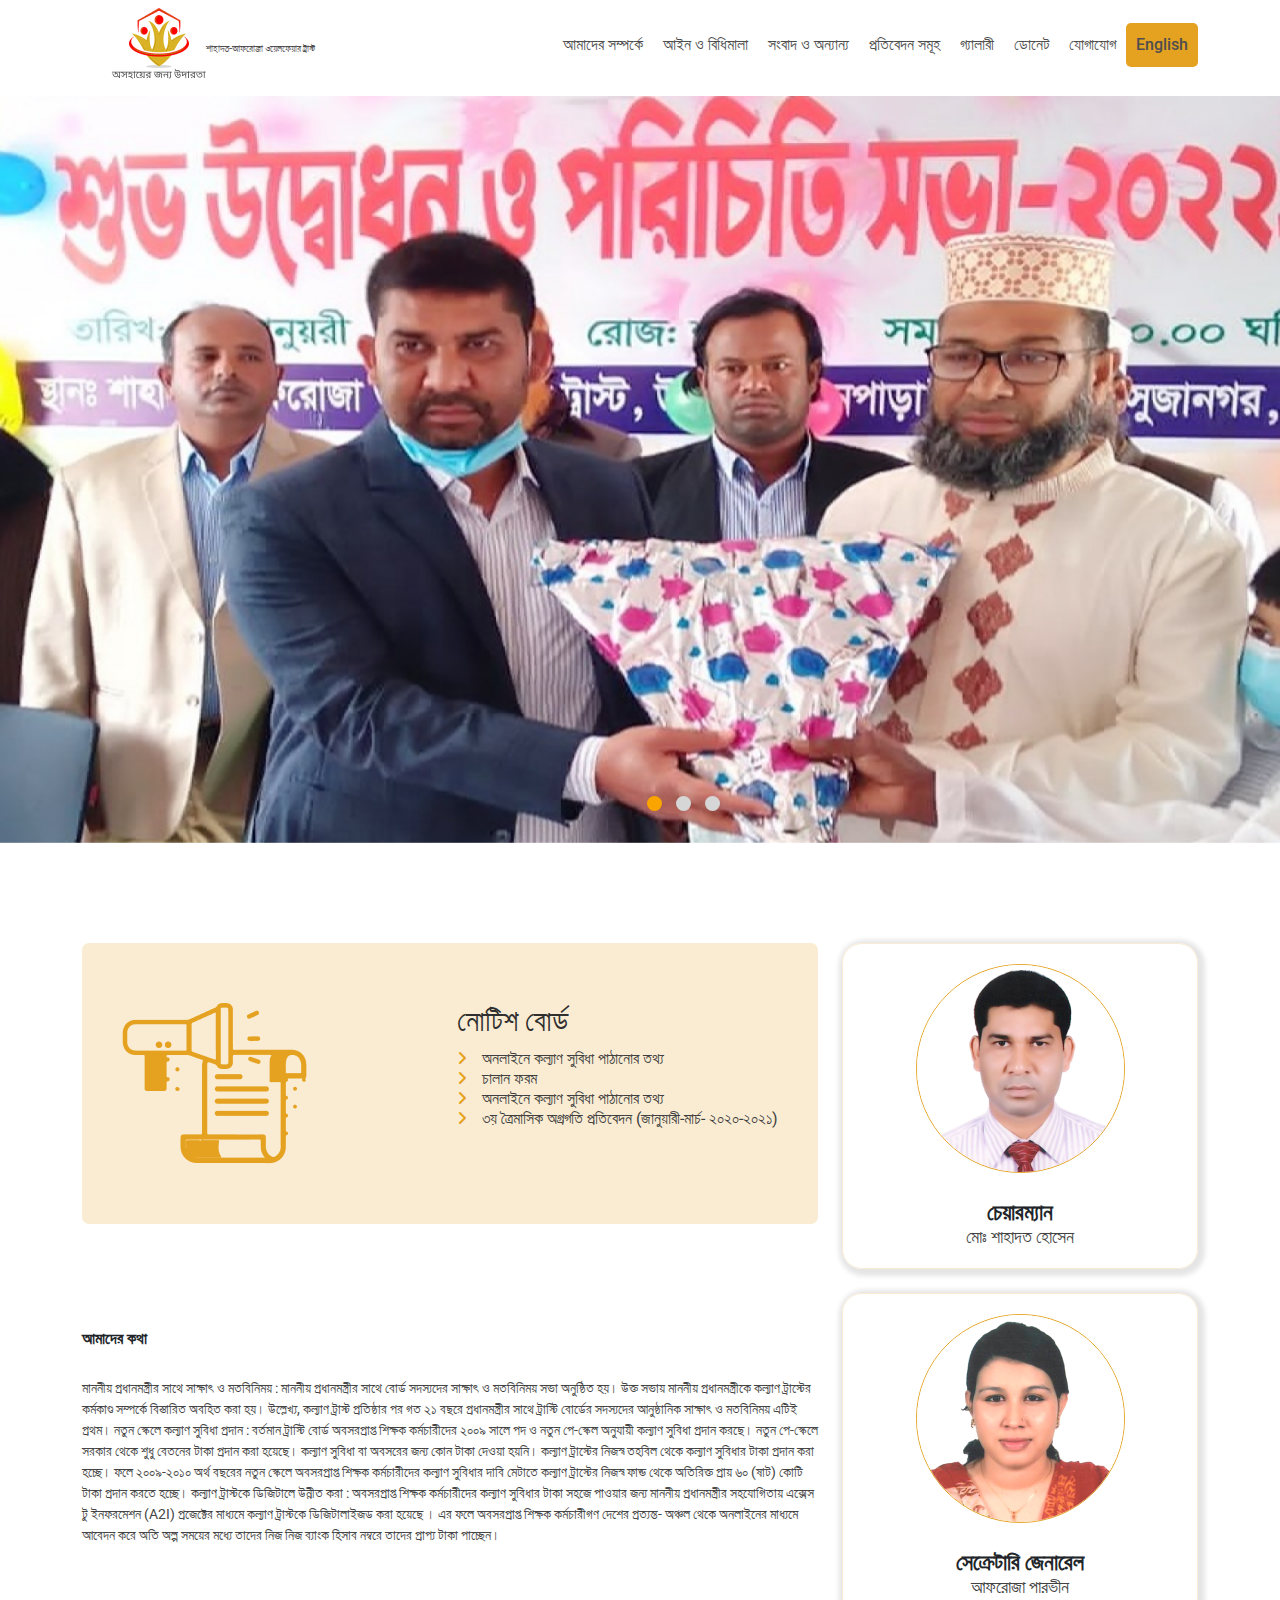
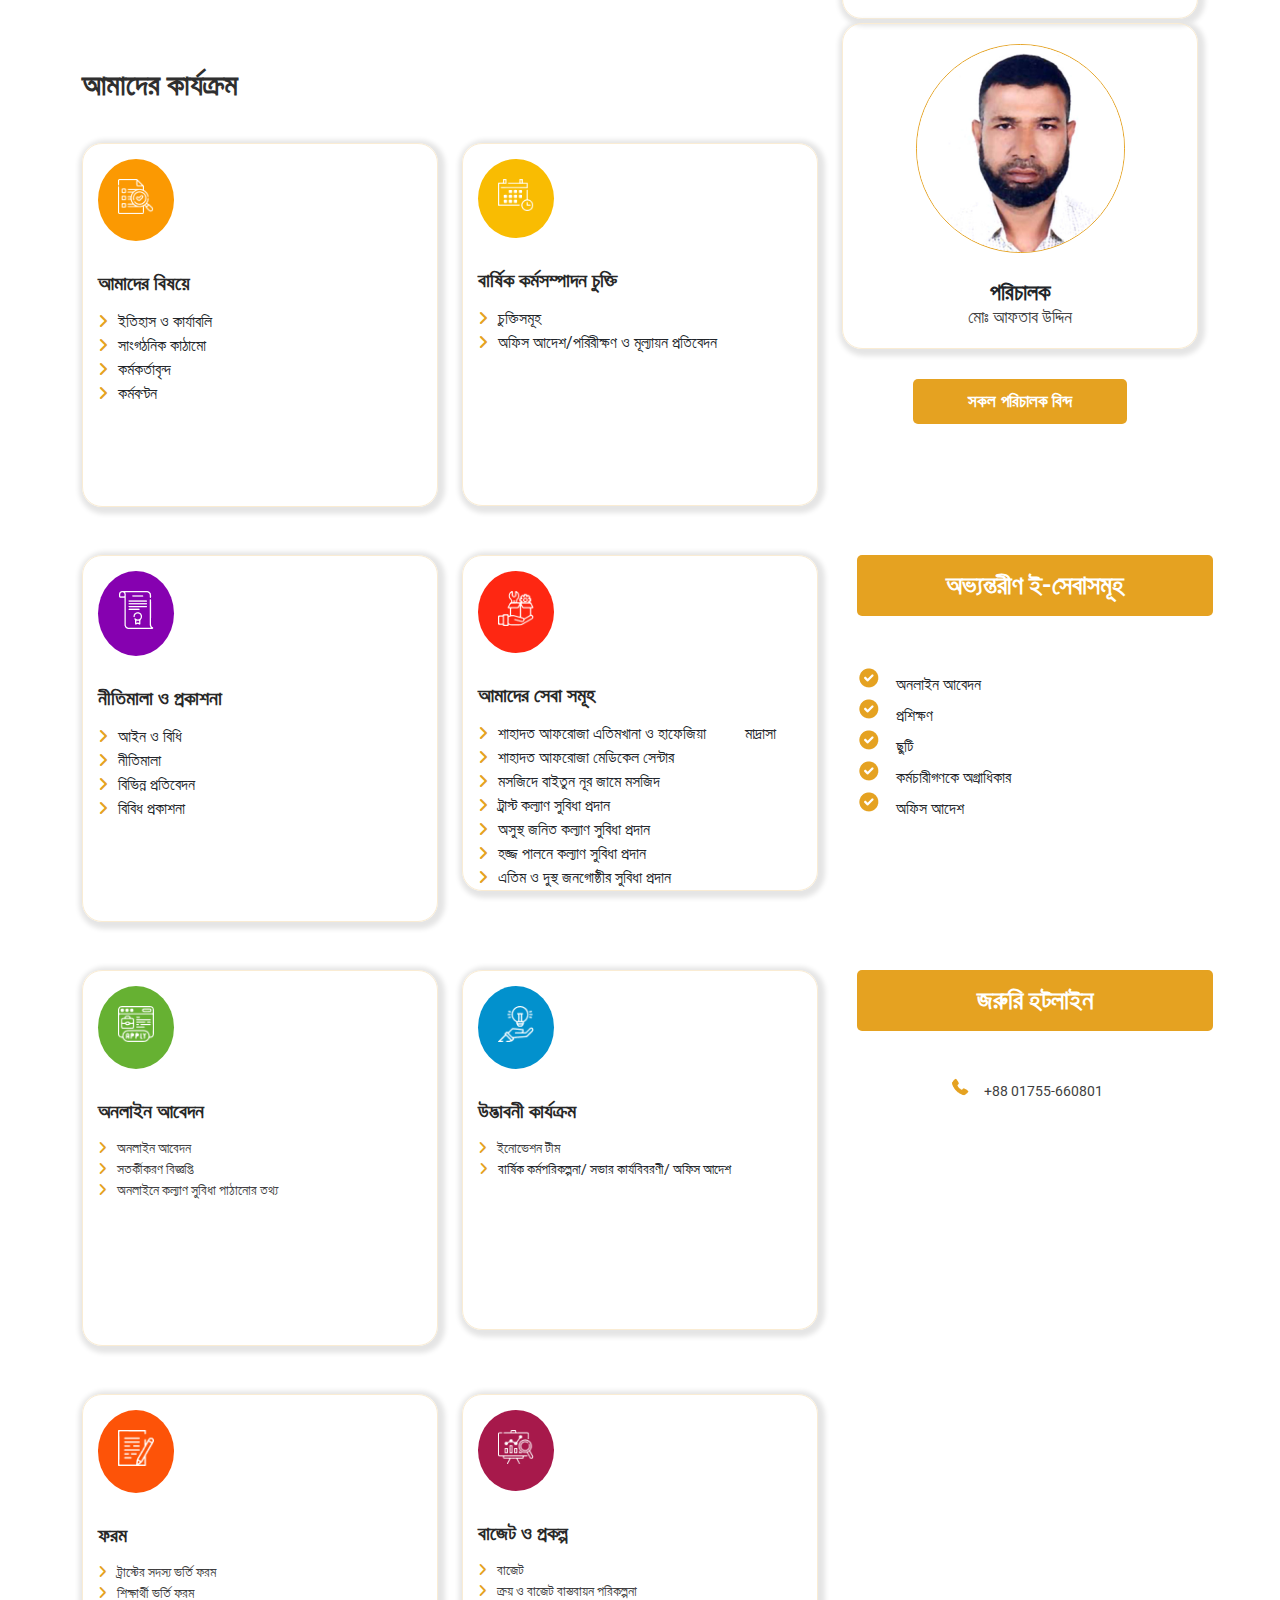
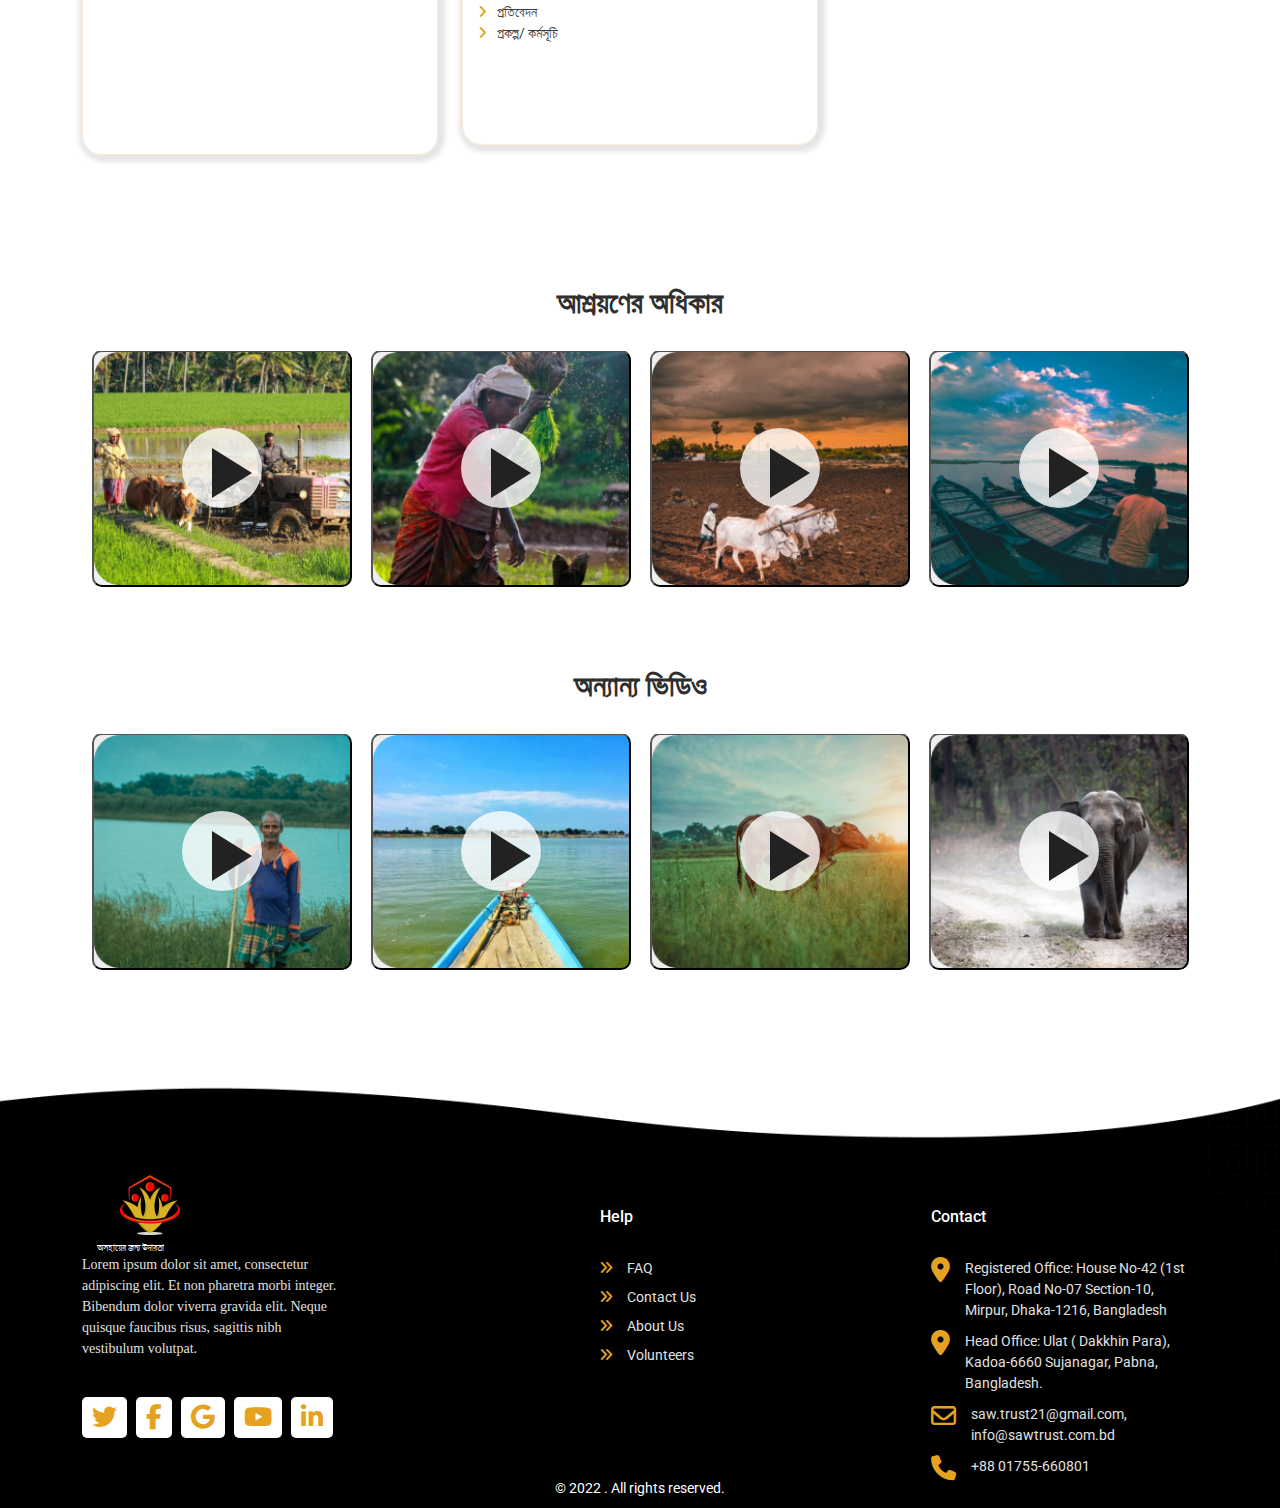
<file: index.html>
<!DOCTYPE html>
<html lang="en">
<head>
    <meta charset="UTF-8">
    <meta http-equiv="X-UA-Compatible" content="IE=edge">
    <meta name="viewport" content="width=device-width, initial-scale=1.0">
    <title>Welfare Trust</title>
    <link rel="icon" href="assets/images/icon/image 1.png">
    <link rel="apple-touch-icon" href="assets/images/icon/image 1.png">
    <!------font awesome icon ------>
    <link rel="stylesheet" href="https://cdnjs.cloudflare.com/ajax/libs/font-awesome/6.2.0/css/all.min.css" />
    <!----owl carousel css---->
    <link rel="stylesheet" href="assets/css/owl.carousel.min.css">
    <link rel="stylesheet" href="assets/css/owl.theme.default.min.css">
    <!-----bootstrap css------>
    <link rel="stylesheet" href="assets/css/bootstrap.min.css">
    <!--------style.css----------->
    <link rel="stylesheet" href="assets/css/style.css">
    <!-------responsive css--------->
    <link rel="stylesheet" href="assets/css/responsive.css">
</head>
<body>
    <!-----start header area------->
    <section class="header-area mt-2">
       <div class="container-xl">
          <div class="row menu-top">
              <div class="col-lg-3 col-md-6 col-sm-6 col-8">
                <!----logo------>
                 <div class="logo">
                    <a href="index.html">
                        <img src="assets/images/icon/image1.png" alt="logo">
                    </a>
                    <p>শাহাদত-আফরোজা ওয়েলফেয়ার ট্রাস্ট</p>
                 </div>
              </div>
                 <!----start mobile menu----->
                      <div class="col-md-6 col-sm-6 col-4">
                        <div class="mobile-icon">
                            <ul>
                                <li><a href="#"><i class="fa-solid fa-bars"></i></a></li>
                            </ul>
                        </div>
                  </div>
                   <!----end mobile menu----->
            <!-------start menu-------->
            <div class="menu-area">
                <div class="col-lg-9 menu-items">
                    <nav class="menu">
                        <ul>
                            <li><a class="active" href="#">আমাদের সম্পর্কে</a>
                                <ul>
                                    <li><a href="#">কল্যাণ ট্রাস্টের ইতিহাস</a></li>
                                    <li><a href="#">চেয়ারম্যান</a></li>
                                    <li><a href="#">সেক্রেটারি জেনারেল</a></li>
                                    <li><a href="#">কার্যনির্বাহী পরিষদ</a></li>
                                    <li><a href="#">উপদেষ্টা পরিষদ</a></li>
                                    <li><a href="#">অফিসের কর্মকর্তাদের তালিকা</a></li>
                                </ul>
                            </li>
                            <li><a href="#">আইন ও বিধিমালা</a></li>
                            <li><a href="#">সংবাদ ও অন্যান্য</a></li>
                            <li><a href="#">প্রতিবেদন সমূহ</a></li>
                            <li><a href="#">গ্যালারী</a></li> 
                            <li><a href="#">ডোনেট</a>
                               <ul>
                                   <li><a href="#">ব্যাংক ট্রান্সফার</a></li>
                                   <li><a href="#">মোবাইল ব্যাংকিং</a></li>
                               </ul>
                            </li>
                            <li><a href="jogajog.html">যোগাযোগ</a></li>
                            <li><a  href="#">English</a></li>
                        </ul>
                    </nav>
                </div>
            </div>
            <!-------end menu---------->
          </div>
       </div>
       <!-----start banner area-------->
        <div class="banner-area mt-2  ">
            <div class="col-md-12 owl-carousel  owl-theme mySlider">
                <div class="banner-image ">
                    <img src="assets/images/banner/banner.png" alt="banner">
                </div>
                <div class="banner-image ">
                    <img src="assets/images/banner/banner.png" alt="banner">
                </div>
                <div class="banner-image ">
                    <img src="assets/images/banner/banner.png" alt="banner">
                </div>
            </div>
        </div>
       <!-----end banner area---------->
    </section>
      <!-----end header area------->

    <!-----start notice area------->
    <section class="notice-area-section">
        <div class="container">
             <div class="row">
                <!---sigle area start--->
                <div class="col-md-8">
                    <div class="notice-board">
                      <img src="assets/images/icon/Group1.png" alt="icon">
                    <div class="notice-content">
                         <h2>নোটিশ বোর্ড</h2>
                         <p><i class="fa-solid fa-angle-right"></i>অনলাইনে কল্যাণ সুবিধা পাঠানোর তথ্য</p>
                         <p><i class="fa-solid fa-angle-right"></i>চালান ফরম</p>
                         <p><i class="fa-solid fa-angle-right"></i>অনলাইনে কল্যাণ সুবিধা পাঠানোর তথ্য</p>
                         <p><i class="fa-solid fa-angle-right"></i>৩য় ত্রৈমাসিক অগ্রগতি প্রতিবেদন (জানুয়ারী-মার্চ- ২০২০-২০২১)</p>
                    </div>
                  </div>
                </div>
                <div class="col-md-4">
                    <div class="notice-intro">
                        <img src="assets/images/man/chairman.png" alt="chairman">
                        <h3>চেয়ারম্যান</h3>
                        <h5>মোঃ শাহাদত হোসেন</h5>
                    </div>
                </div>
                <!---single area start--->
                 <!---sigle area start--->
                 <div class="col-md-8">
                    <div class="amader-kotha">
                      <h2>আমাদের কথা</h2>
                      <p>মাননীয় প্রধানমন্ত্রীর সাথে সাক্ষাৎ ও মতবিনিময় : মাননীয় প্রধানমন্ত্রীর সাথে বোর্ড সদস্যদের সাক্ষাৎ ও মতবিনিময় সভা অনুষ্ঠিত হয়। উক্ত সভায় মাননীয় প্রধানমন্ত্রীকে কল্যাণ ট্রাস্টের কর্মকাণ্ড সম্পর্কে বিস্তারিত অবহিত করা হয়। উল্লেখ্য, কল্যাণ ট্রাস্ট প্রতিষ্ঠার পর গত ২১ বছরে প্রধানমন্ত্রীর সাথে ট্রাস্টি বোর্ডের সদস্যদের আনুষ্ঠানিক সাক্ষাৎ ও মতবিনিময় এটিই প্রথম। নতুন স্কেলে কল্যাণ সুবিধা প্রদান : বর্তমান ট্রাস্টি বোর্ড অবসরপ্রাপ্ত শিক্ষক কর্মচারীদের ২০০৯ সালে পদ ও নতুন পে-স্কেল অনুযায়ী কল্যাণ সুবিধা প্রদান করছে।
                         নতুন পে-স্কেলে সরকার থেকে শুধু বেতনের টাকা প্রদান করা হয়েছে। কল্যাণ সুবিধা বা অবসরের জন্য কোন টাকা দেওয়া হয়নি। কল্যাণ ট্রাস্টের নিজস্ব তহবিল থেকে কল্যাণ সুবিধার টাকা প্রদান করা হচ্ছে। ফলে ২০০৯-২০১০ অর্থ বছরের নতুন স্কেলে অবসরপ্রাপ্ত শিক্ষক কর্মচারীদের কল্যাণ সুবিধার দাবি মেটাতে কল্যাণ ট্রাস্টের নিজস্ব ফান্ড থেকে অতিরিক্ত প্রায় ৬০ (ষাট) কোটি টাকা প্রদান করতে হচ্ছে। কল্যাণ ট্রাস্টকে ডিজিটালে উন্নীত করা : অবসরপ্রাপ্ত শিক্ষক কর্মচারীদের কল্যাণ সুবিধার টাকা সহজে পাওয়ার জন্য মাননীয় প্রধানমন্ত্রীর সহযোগিতায় এক্সেস টু ইনফরমেশন (A2I) প্রজেক্টের মাধ্যমে কল্যাণ ট্রাস্টকে ডিজিটালাইজড  করা  হয়েছে । 
                         এর ফলে অবসরপ্রাপ্ত শিক্ষক কর্মচারীগণ  দেশের প্রত্যন্ত- অঞ্চল থেকে অনলাইনের মাধ্যমে আবেদন করে অতি অল্প সময়ের মধ্যে তাদের নিজ নিজ ব্যাংক হিসাব নম্বরে তাদের প্রাপ্য টাকা পাচ্ছেন।</p>
                    </div>
                  </div>
                
                <div class="col-md-4">
                    <div class="notice-intro mt-4">
                        <img src="assets/images/man/secratery.png" alt="secratery">
                        <h3>সেক্রেটারি জেনারেল</h3>
                        <h5>আফরোজা পারভীন</h5>
                    </div>
                </div>
                <!---single area start--->
             </div>
            </div>
        </div>
    </section>
    <!-----end notice area--------->
    <!------start activity area--------->
    <section class="activity-section">
        <div class="container">
            <div class="row">
                 <div class="headline mt-5">
                    <div class="col-md-12">
                       <h1>আমাদের কার্যক্রম</h1>
                   </div>
                </div>
                <!------single activity---->
                <div class="col-md-4">
                    <div class="single-activity pb">
                      <div class="single-img">
                        <img src="assets/images/icon/Group2.png" alt="icon">
                      </div>
                         <h2>আমাদের বিষয়ে</h2>
                        <ul>
                           <li><i class="fa-solid fa-angle-right"></i>ইতিহাস ও কার্যাবলি</li>
                           <li><i class="fa-solid fa-angle-right"></i>সাংগঠনিক কাঠামো</li>
                           <li><i class="fa-solid fa-angle-right"></i>কর্মকর্তাবৃন্দ</li>
                           <li><i class="fa-solid fa-angle-right"></i>কর্মবণ্টন</li>
                        </ul>
                     </div>
                </div>
                <!------single activity---->
                <div class="col-md-4">
                    <div class="single-activity pbb">
                        <div class="single-img img-2">
                          <img src="assets/images/icon/Group3.png" alt="icon">
                        </div>
                           <h2>বার্ষিক  কর্মসম্পাদন চুক্তি</h2>
                           <ul>
                               <li><i class="fa-solid fa-angle-right"></i>চুক্তিসমূহ</li>
                              <li><i class="fa-solid fa-angle-right "></i>অফিস আদেশ/পরিরীক্ষণ ও মূল্যায়ন প্রতিবেদন</li>
                           </ul>
                       </div>
                </div>
                <!------single activity---->
                <div class="col-md-4 dt">
                    <div class="notice-intro mt">
                        <img src="assets/images/man/director.png" alt="secratery">
                        <h3>পরিচালক</h3>
                        <h5>মোঃ আফতাব উদ্দিন</h5>
                    </div>
                    <p>সকল পরিচালক বিন্দ</p>
                </div>
                 <!------single activity---->
                   <!------single activity---->
                <div class="col-md-4">
                    <div class="single-activity mt-5 pb">
                      <div class="single-img img-3">
                        <img src="assets/images/icon/Group5.png" alt="icon">
                      </div>
                         <h2>নীতিমালা ও প্রকাশনা</h2>
                         <ul>
                         <li><i class="fa-solid fa-angle-right"></i>আইন ও বিধি</li>
                         <li><i class="fa-solid fa-angle-right"></i>নীতিমালা</li>
                         <li><i class="fa-solid fa-angle-right"></i>বিভিন্ন প্রতিবেদন</li>
                         <li><i class="fa-solid fa-angle-right"></i>বিবিধ প্রকাশনা</li>
                        </ul>
                     </div>
                </div>
                <!------single activity---->
                <div class="col-md-4">
                    <div class="single-activity mt-5">
                        <div class="single-img img-4">
                          <img src="assets/images/icon/Group.png" alt="icon">
                        </div>
                           <h2>আমাদের সেবা সমূহ</h2>
                           <ul>
                           <li><i class="fa-solid fa-angle-right"></i>শাহাদত আফরোজা এতিমখানা ও হাফেজিয়া  <span>মাদ্রাসা</span> </li>
                           <li><i class="fa-solid fa-angle-right "></i>শাহাদত আফরোজা মেডিকেল সেন্টার </li>
                           <li><i class="fa-solid fa-angle-right "></i>মসজিদে বাইতুন নূর জামে মসজিদ </li>
                           <li><i class="fa-solid fa-angle-right "></i>ট্রাস্ট কল্যাণ সুবিধা প্রদান</li>
                           <li><i class="fa-solid fa-angle-right "></i>অসুস্থ জনিত কল্যাণ সুবিধা প্রদান</li>
                           <li><i class="fa-solid fa-angle-right "></i>হজ্জ পালনে কল্যাণ সুবিধা প্রদান</li>
                           <li><i class="fa-solid fa-angle-right "></i>এতিম ও দুস্থ জনগোষ্ঠীর সুবিধা প্রদান</li>
                        </ul>
                       </div>
                </div>
                <!------single activity---->
                <div class="col-md-4">
                    <div class="single-activity mt-5 rules">
                      <div class="single-title">
                        <h2>অভ্যন্তরীণ ই-সেবাসমূহ</h2>
                      </div>
                        <ul>
                         <li><img src="assets/images/icon/rules-icon.png" alt="icon">অনলাইন আবেদন</li>
                         <li><img src="assets/images/icon/rules-icon.png" alt="icon">প্রশিক্ষণ</li>
                         <li><img src="assets/images/icon/rules-icon.png" alt="icon">ছুটি</li>
                         <li><img src="assets/images/icon/rules-icon.png" alt="icon">কর্মচারীগণকে অগ্রাধিকার</li>
                         <li><img src="assets/images/icon/rules-icon.png" alt="icon">অফিস আদেশ</li>
                        </ul>
                     </div>
                </div>
                 <!------single activity---->
                    <!------single activity---->
                <div class="col-md-4">
                    <div class="single-activity mt-5 padding-bottom">
                      <div class="single-img img-5">
                        <img src="assets/images/icon/Group4.png" alt="icon">
                      </div>
                         <h2>অনলাইন আবেদন</h2>
                         <p><i class="fa-solid fa-angle-right"></i>অনলাইন আবেদন</p>
                         <p><i class="fa-solid fa-angle-right"></i>সতর্কীকরণ বিজ্ঞপ্তি</p>
                         <p><i class="fa-solid fa-angle-right"></i>অনলাইনে কল্যাণ সুবিধা পাঠানোর তথ্য</p>
                     </div>
                </div>
                <!------single activity---->
                 <!------single activity---->
                 <div class="col-md-4">
                    <div class="single-activity mt-5 pbb">
                        <div class="single-img img-6">
                          <img src="assets/images/icon/Frame.png" alt="icon">
                        </div>
                           <h2>উদ্ভাবনী কার্যক্রম</h2>
                           <p><i class="fa-solid fa-angle-right"></i>ইনোভেশন টীম</p>
                           <h6><i class="fa-solid fa-angle-right "></i>বার্ষিক কর্মপরিকল্পনা/ সভার কার্যবিবরণী/ অফিস আদেশ</h6>
                       </div>
                </div>
                <!------single activity---->
                <!------single activity---->
                <div class="col-md-4">
                    <div class="single-activity mt-5 rules phone">
                      <div class="single-title">
                        <h2>জরুরি হটলাইন</h2>
                      </div>
                         <p><img src="assets/images/icon/phone.png" alt="number">+88 01755-660801</p>
                     </div>
                </div>
                 <!------single activity---->
                      <!------single activity---->
                    <!------single activity---->
                <div class="col-md-4">
                    <div class="single-activity mt-5 pbb ">
                      <div class="single-img img-5 img-7">
                        <img src="assets/images/icon/pen.png" alt="icon">
                      </div>
                         <h2>ফরম</h2>
                         <p><i class="fa-solid fa-angle-right"></i>ট্রাস্টের সদস্য ভর্তি ফরম</p>
                         <p><i class="fa-solid fa-angle-right"></i>শিক্ষার্থী ভর্তি ফরম</p>
                     </div>
                </div>
                <!------single activity---->
                 <!------single activity---->
                 <div class="col-md-4">
                    <div class="single-activity mt-5 budget">
                        <div class="single-img img-8">
                          <img src="assets/images/icon/tv.png" alt="icon">
                        </div>
                           <h2>বাজেট ও প্রকল্প</h2>
                           <p><i class="fa-solid fa-angle-right"></i>বাজেট</p>
                           <p><i class="fa-solid fa-angle-right"></i>ক্রয় ও বাজেট বাস্তবায়ন পরিকল্পনা</p>
                           <p><i class="fa-solid fa-angle-right"></i>প্রতিবেদন</p>
                           <p><i class="fa-solid fa-angle-right"></i>প্রকল্প/ কর্মসূচি</p>
                       </div>
                </div>
                <!------single activity---->
            </div>
        </div>
    </section>
    <!------end activity area----------->
    <!----start video section------>
    <section class="video-section">
       <div class="container">
           <div class="row">
              <div class="col-md-12">
                <div class="features-title text-center">
                    <h2>আশ্রয়ণের অধিকার</h2>
                </div>
              </div>
              <div class="features-image">
              <!----single area------>
               <div class="col-xl-3 col-md-6 col-sm-12">
                <div class="video-item" >
                    <div class="video_wrapper video_wrapper_full js-videoWrapper">
                        <iframe width="250" height="230" src="https://www.youtube.com/embed/_r58G5iM_NU" title="YouTube video player" frameborder="0" allow="accelerometer; autoplay; clipboard-write; encrypted-media; gyroscope; picture-in-picture" allowfullscreen></iframe>
                        <button class="videoPoster js-videoPoster" title="View Crate and Barrel Video"><span class="sr-only"></span></button>
                      </div>
                   </div>
                </div>
                <!----single area------>
                   <!----single area--->
                   <div class="col-xl-3  col-md-6 col-sm-12">
                    <div class="video-item">
                        <div class="video_wrapper video_wrapper_full js-videoWrapper">
                            <iframe width="250" height="230" src="https://www.youtube.com/embed/_r58G5iM_NU" title="YouTube video player" frameborder="0" allow="accelerometer; autoplay; clipboard-write; encrypted-media; gyroscope; picture-in-picture" allowfullscreen></iframe>
                            <button class="videoPoster js-videoPoster poster2" title="View Crate and Barrel Video"><span class="sr-only"></span></button>
                          </div>
                          
                       </div>
                    </div>
          <!----single area------>
               <!----single area------>
               <div class="col-xl-3  col-md-6 col-sm-12">
                <div class="video-item">
                    <div class="video_wrapper video_wrapper_full js-videoWrapper">
                        <iframe width="250" height="230" src="https://www.youtube.com/embed/_r58G5iM_NU" title="YouTube video player" frameborder="0" allow="accelerometer; autoplay; clipboard-write; encrypted-media; gyroscope; picture-in-picture" allowfullscreen></iframe>
                        <button class="videoPoster js-videoPoster poster3" title="View Crate and Barrel Video"><span class="sr-only"></span></button>
                      </div>
                      
                   </div>
                </div>
          <!----single area------>
                  <!----single area------>
                  <div class="col-xl-3  col-md-6 col-sm-12">
                    <div class="video-item">
                        <div class="video_wrapper video_wrapper_full js-videoWrapper">
                            <iframe width="250" height="230" src="https://www.youtube.com/embed/_r58G5iM_NU" title="YouTube video player" frameborder="0" allow="accelerometer; autoplay; clipboard-write; encrypted-media; gyroscope; picture-in-picture" allowfullscreen></iframe>
                            <button class="videoPoster js-videoPoster poster4" title="View Crate and Barrel Video"><span class="sr-only"></span></button>
                          </div>
                          
                       </div>
                    </div>
          <!----single area------>
          <div class="col-md-12">
            <div class="features-title text-center">
                <h2>অন্যান্য ভিডিও</h2>
            </div>
          </div>
          <!----single area------>
                         <!----single area------>
                         <div class="col-xl-3  col-md-6 col-sm-12">
                            <div class="video-item">
                                <div class="video_wrapper video_wrapper_full js-videoWrapper">
                                    <iframe width="250" height="230" src="https://www.youtube.com/embed/_r58G5iM_NU" title="YouTube video player" frameborder="0" allow="accelerometer; autoplay; clipboard-write; encrypted-media; gyroscope; picture-in-picture" allowfullscreen></iframe>
                                    <button class="videoPoster js-videoPoster poster5" title="View Crate and Barrel Video"><span class="sr-only"></span></button>
                                  </div>
                                  
                               </div>
                            </div>
          <!----single area------>
             <!----single area------>
             <div class="col-xl-3  col-md-6 col-sm-12">
                <div class="video-item">
                    <div class="video_wrapper video_wrapper_full js-videoWrapper">
                        <iframe width="250" height="230" src="https://www.youtube.com/embed/_r58G5iM_NU" title="YouTube video player" frameborder="0" allow="accelerometer; autoplay; clipboard-write; encrypted-media; gyroscope; picture-in-picture" allowfullscreen></iframe>
                        <button class="videoPoster js-videoPoster poster6" title="View Crate and Barrel Video"><span class="sr-only"></span></button>
                      </div>
                      
                   </div>
                </div>
    <!----single area------>
         <!----single area------>
         <div class="col-xl-3  col-md-6 col-sm-12">
            <div class="video-item">
                <div class="video_wrapper video_wrapper_full js-videoWrapper">
                    <iframe width="250" height="230" src="https://www.youtube.com/embed/_r58G5iM_NU" title="YouTube video player" frameborder="0" allow="accelerometer; autoplay; clipboard-write; encrypted-media; gyroscope; picture-in-picture" allowfullscreen></iframe>
                    <button class="videoPoster js-videoPoster poster7" title="View Crate and Barrel Video"><span class="sr-only"></span></button>
                  </div>
                  
               </div>
            </div>
    <!----single area------>
            <!----single area------>
            <div class="col-xl-3  col-md-6 col-sm-12">
                <div class="video-item">
                    <div class="video_wrapper video_wrapper_full js-videoWrapper">
                        <iframe width="250" height="230" src="https://www.youtube.com/embed/_r58G5iM_NU" title="YouTube video player" frameborder="0" allow="accelerometer; autoplay; clipboard-write; encrypted-media; gyroscope; picture-in-picture" allowfullscreen></iframe>
                        <button class="videoPoster js-videoPoster poster8" title="View Crate and Barrel Video"><span class="sr-only"></span></button>
                      </div>
                      
                   </div>
                </div>
    <!----single area------>
            </div>
           </div>
       </div>
    </section> 
         <!---end video section-------->
    <!-------start footer area------------>
    <div class="footer-area">
        <div class="container">
              <div class="row">
                <!------single area----->
                  <div class="col-md-4">
                    <div class="footer-content">
                       <div class="footer-img">
                           <img src="assets/images/icon/image 1.png" alt="">
                           <h5>অসহায়ের জন্য উদারতা </h5>
                       </div>
                       <p>Lorem ipsum dolor sit amet, consectetur adipiscing elit. Et non pharetra morbi integer. Bibendum dolor viverra gravida elit. Neque quisque faucibus risus, sagittis nibh vestibulum volutpat.</p>
                    </div>
                       <div class="social-icon">
                             <a href="#"><i class="fa-brands fa-twitter"></i></a>
                             <a href="#"><i class="fa-brands fa-facebook-f"></i></a>
                             <a href="#"><i class="fa-brands fa-google"></i></a>
                             <a href="#"><i class="fa-brands fa-youtube"></i></a>
                             <a href="#"><i class="fa-brands fa-linkedin-in"></i></a>
                        </div>
                    </div>
                 <!------single area----->
                 <div class="col-md-4">
                    <div class="footer-img help-area">
                       <div class=" help-title">
                           <h2>help</h2>
                       </div>
                       <div class="help-content">
                               <a href=""><i class="fa-solid fa-angles-right"></i>FAQ</a>
                               <a href=""><i class="fa-solid fa-angles-right"></i>Contact Us</a>
                               <a href=""><i class="fa-solid fa-angles-right"></i>About Us</a>
                               <a href=""><i class="fa-solid fa-angles-right"></i>Volunteers</a>
                       </div>
                    </div>
                 </div>
                  <!------single area----->
                        <!------single area----->
                     <div class="col-md-4">
                     <div class="contact-area footer-img">
                        <div class="contact-title">
                            <h2>contact</h2>
                        </div>
                         <div class="contact-content">
                         <ul>
                            <li>
                                <span><i class="fa-solid fa-location-dot"></i></span>
                                <span>Registered Office: House No-42 (1st Floor), Road No-07 Section-10, Mirpur, Dhaka-1216, Bangladesh</span>
                            </li>
                            <li>
                                <span><i class="fa-solid fa-location-dot"></i></span>
                                <span>  Head Office: Ulat ( Dakkhin Para), Kadoa-6660 Sujanagar, Pabna, Bangladesh.</span>
                            </li>
                            <li>
                                 <span><i class="fa-regular fa-envelope"></i></span>
                                <span>saw.trust21@gmail.com,  info@sawtrust.com.bd</span>
                            </li>
                            <li>
                                <span> <i class="fa-solid fa-phone"></i></span>
                                <span><a href=""> +88 01755-660801</a></span>
                            </li>
                        </ul>

                         </div>
                    </div>
                    </div>
                  <!------single area----->
                  <div class="col-md-12">
                    <div class="copyright-area">
                        <p>© 2022 . All rights reserved.

                        </p>
                    </div>
                  </div>
              </div>
        </div>
    </div>
    <!-------end footer area-------------->


    <!------jQuery js----->
    <script src="assets/js/jquery.min.js"></script>
      <!------codepen jQuery js----->
      <script src="https://code.jquery.com/jquery-1.8.3.js"></script>
    <!------owl carousel js------>
     <script src="assets/js/owl.carousel.min.js"></script>
    <!---------bootstrap js----------->
    <script src="assets/js/bootstrap.bundle.min.js"></script>
     <!-----custom.js------->
    <script src="assets/js/scripts.js"></script>
    
</body>
</html>
</file>
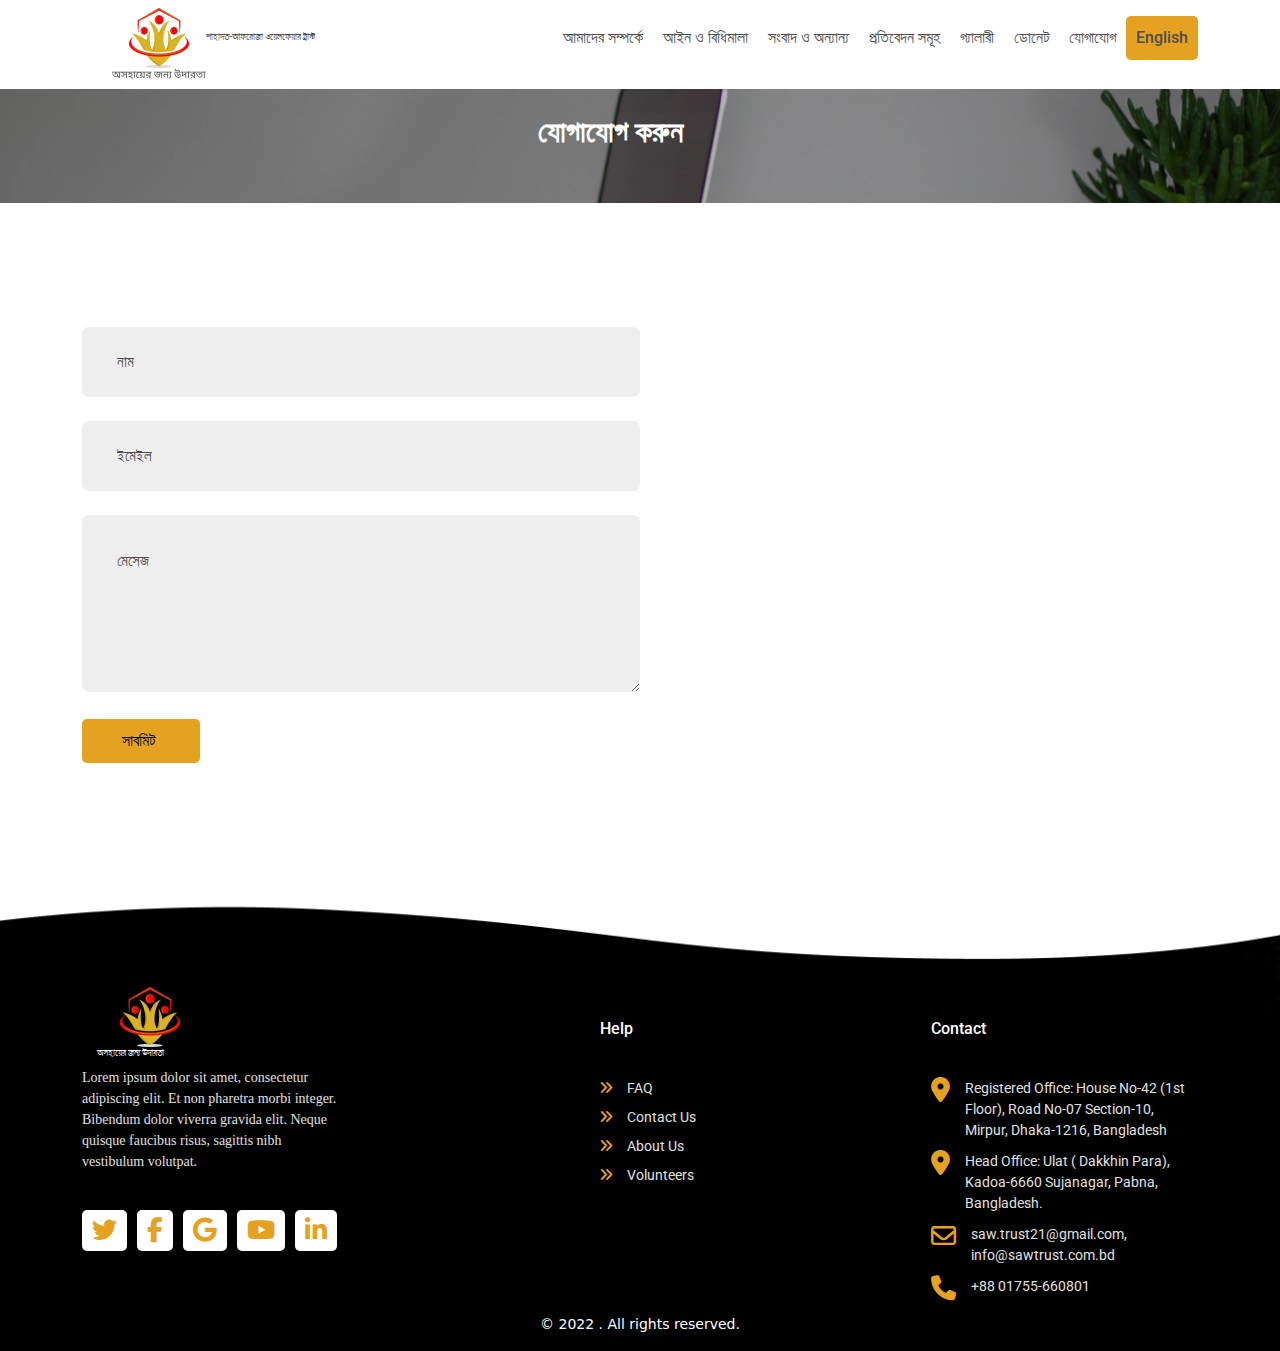
<file: jogajog.html>
<!DOCTYPE html>
<html lang="en">
<head>
    <meta charset="UTF-8">
    <meta http-equiv="X-UA-Compatible" content="IE=edge">
    <meta name="viewport" content="width=device-width, initial-scale=1.0">
    <title>Welfare Trust</title>
    <link rel="icon" href="assets/images/icon/image 1.png">
    <link rel="apple-touch-icon" href="assets/images/icon/image 1.png">
    <!--------style.css----------->
    <link rel="stylesheet" href="assets/css/style.css">
    <!------font awesome icon ------>
    <link rel="stylesheet" href="https://cdnjs.cloudflare.com/ajax/libs/font-awesome/6.2.0/css/all.min.css" />
    <!-----bootstrap css------>
    <link rel="stylesheet" href="assets/css/bootstrap.min.css">
</head>
<body>
    <!-----start header area------->
    <section class="header-area mt-2">
       <div class="container-xl">
          <div class="row menu-top">
              <div class="col-lg-3">
                <!----logo------>
                 <div class="logo">
                    <a href="index.html">
                        <img src="assets/images/icon/image1.png" alt="logo">
                    </a>
                    <p>শাহাদত-আফরোজা ওয়েলফেয়ার ট্রাস্ট</p>
                 </div>
              </div>
            <!-------start menu-------->
            <div class="menu-area">
                <div class="col-lg-9">
                    <nav class="menu">
                        <ul>
                            <li><a class="active" href="#">আমাদের সম্পর্কে</a></li>
                            <li><a href="#">আইন ও বিধিমালা</a></li>
                            <li><a href="#">সংবাদ ও অন্যান্য</a></li>
                            <li><a href="#">প্রতিবেদন সমূহ</a></li>
                            <li><a href="#">গ্যালারী</a></li> 
                            <li><a href="#">ডোনেট</a>
                               <ul>
                                   <li><a href="#">ব্যাংক ট্রান্সফার</a></li>
                                   <li><a href="#">মোবাইল ব্যাংকিং</a></li>
                               </ul>
                            </li>
                            <li><a href="jogajog.html">যোগাযোগ</a></li>
                            <li><a  href="#">English</a></li>
                        </ul>
                    </nav>
                </div>
            </div>
            <!-------end menu---------->
          </div>
       </div>
       <!-----start banner area-------->
        <div class="banner-area mt-2">
            <div class="col-md-12">
                <div class="banner-image">
                        <img src="assets/images/banner/jogajog.png" alt="banner">
                    </div>
                    <div class="banner-content">
                        <h2>যোগাযোগ করুন</h2>
                    </div>
            </div>
        </div>
       <!-----end banner area---------->
    </section>
     <!-----end header area------->
      <!-------start registration area------->
      <section class="registration-section">
           <div class="container">
            <div class="row">
                <div class="col-md-6">
                    <div class="regi-area text-primary">
                        <form action="">
                            <label for="name" ></label><br>
                            <input type="text" id="name" name="name" value="নাম" style="width:558px; height:67px;" required><br>
                            <label for="email"></label><br>
                            <input type="text" id="email" name="email" value="ইমেইল" style="width:558px; height:67px;" required><br>
                            <label for="message"></label><br>
                            <textarea name="message" id="message"  style="width:558px; height:177px;">মেসেজ</textarea>  <br>
                            <input id="submit" type="submit" value="সাবমিট ">
                          </form> 
                          
                    </div>
                </div>
        <!------start map area-------->
                <div class="col-md-6">
                    <div class="map-area">
                        <iframe src="https://www.google.com/maps/embed?pb=!1m18!1m12!1m3!1d1085.3228942844323!2d90.40362717463597!3d23.798095060843902!2m3!1f0!2f0!3f0!3m2!1i1024!2i768!4f13.1!3m3!1m2!1s0x3755c70ff6a58f15%3A0x662e796a68fd4c38!2s!5e0!3m2!1sen!2sbd!4v1663486885390!5m2!1sen!2sbd"
                         width="570" height="365" style="border:0;" allowfullscreen="" loading="lazy" referrerpolicy="no-referrer-when-downgrade"></iframe>
                    </div>
                </div>
        <!------end map area-------->
            </div>
           </div>
      </section>
      <!-------end registration area------->

            <!-------start footer area------------>
    <div class="footer-area">
        <div class="container">
              <div class="row">
                <!------single area----->
                  <div class="col-md-4">
                    <div class="footer-content">
                       <div class="footer-img">
                           <img src="assets/images/icon/image 1.png" alt="">
                           <h5>অসহায়ের জন্য উদারতা </h5>
                       </div>
                       <p>Lorem ipsum dolor sit amet, consectetur adipiscing elit. Et non pharetra morbi integer. Bibendum dolor viverra gravida elit. Neque quisque faucibus risus, sagittis nibh vestibulum volutpat.</p>
                    </div>
                       <div class="social-icon">
                             <a href="#"><i class="fa-brands fa-twitter"></i></a>
                             <a href="#"><i class="fa-brands fa-facebook-f"></i></a>
                             <a href="#"><i class="fa-brands fa-google"></i></a>
                             <a href="#"><i class="fa-brands fa-youtube"></i></a>
                             <a href="#"><i class="fa-brands fa-linkedin-in"></i></a>
                        </div>
                    </div>
                 <!------single area----->
                 <div class="col-md-4">
                    <div class="footer-img help-area">
                       <div class=" help-title">
                           <h2>help</h2>
                       </div>
                       <div class="help-content">
                               <a href=""><i class="fa-solid fa-angles-right"></i>FAQ</a>
                               <a href=""><i class="fa-solid fa-angles-right"></i>Contact Us</a>
                               <a href=""><i class="fa-solid fa-angles-right"></i>About Us</a>
                               <a href=""><i class="fa-solid fa-angles-right"></i>Volunteers</a>
                       </div>
                    </div>
                 </div>
                  <!------single area----->
                        <!------single area----->
                     <div class="col-md-4">
                     <div class="contact-area footer-img">
                        <div class="contact-title">
                            <h2>contact</h2>
                        </div>
                         <div class="contact-content">
                         <ul>
                            <li>
                                <span><i class="fa-solid fa-location-dot"></i></span>
                                <span>Registered Office: House No-42 (1st Floor), Road No-07 Section-10, Mirpur, Dhaka-1216, Bangladesh</span>
                            </li>
                            <li>
                                <span><i class="fa-solid fa-location-dot"></i></span>
                                <span>  Head Office: Ulat ( Dakkhin Para), Kadoa-6660 Sujanagar, Pabna, Bangladesh.</span>
                            </li>
                            <li>
                                 <span><i class="fa-regular fa-envelope"></i></span>
                                <span>saw.trust21@gmail.com,  info@sawtrust.com.bd</span>
                            </li>
                            <li>
                                <span> <i class="fa-solid fa-phone"></i></span>
                                <span><a href=""> +88 01755-660801</a></span>
                            </li>
                        </ul>

                         </div>
                    </div>
                    </div>
                  <!------single area----->
                  <div class="col-md-12">
                    <div class="copyright-area">
                        <p>© 2022 . All rights reserved.

                        </p>
                    </div>
                  </div>
              </div>
        </div>
    </div>
    <!-------end footer area-------------->

    
    
         <!------jQuery js----->
         <script src="assets/js/jquery.min.js"></script>
         <!---------bootstrap js----------->
     <script src="assets/js/bootstrap.bundle.min.js"></script>
         <!-----custom.js------->
     <script src="assets/js/scripts.js"></script>
 </body>
 </html>
</file>
<file: assets/css/style.css>
@import url('https://fonts.googleapis.com/css2?family=Lato&family=Roboto:wght@400;500;700&display=swap');
body {
	margin: 0;
	padding: 0;
	font-family:'Roboto';
	font-weight: 400;
	background: #FFF;
	overflow-y: scroll !important;
	overflow-x: hidden !important;
}
html,
body,
div,
span,
applet,
object,
iframe,
h1,
h2,
h3,
h4,
h5,
h6,
p,
blockquote,
pre,
a,
abbr,
acronym,
address,
big,
cite,
code,
del,
dfn,
em,
img,
ins,
kbd,
q,
s,
samp,
small,
strike,
strong,
sub,
sup,
tt,
var,
b,
u,
i,
center,
dl,
dt,
dd,
ol,
ul,
li,
fieldset,
form,
label,
legend,
table,
caption,
tbody,
tfoot,
thead,
tr,
th,
td,
article,
aside,
canvas,
details,
embed,
figure,
figcaption,
footer,
header,
hgroup,
menu,
nav,
output,
ruby,
section,
summary,
time,
mark,
audio,
video {
	margin: 0;
	padding: 0;
	border: 0;
	font-size: 100%;
	vertical-align: baseline;
}
article,
aside,
details,
figcaption,
figure,
footer,
header,
hgroup,
menu,
nav,
section {
	display: block;
}
ol,
ul {
	list-style: none;
}
blockquote,
q {
	quotes: none;
}
blockquote:before,
blockquote:after,
q:before,
q:after {
	content: '';
	content: none;
}
table {
	border-collapse: collapse;
	border-spacing: 0;
}
h1 {
	margin: 0;
	padding: 0;
	list-style: none;
}
h3 {
	margin: 0;
	padding: 0;
	list-style: none;
}
h4 {
	margin: 0;
	padding: 0;
	list-style: none;
}
h5 {
	margin: 0;
	padding: 0;
	list-style: none;
}
h6 {
	margin: 0;
	padding: 0;
	list-style: none;
}
p {
	margin: 0;
	padding: 0;
	list-style: none;
}
ul {
	margin: 0;
	padding: 0 !important;
	list-style: none;
}
li {
	margin: 0;
	padding: 0;
	list-style: none;
}
a {
	margin: 0;
	padding: 0;
	list-style: none;
	outline: none !important;
	text-decoration: none !important;
}
input {
	outline: none !important;
}
button {
	outline: none !important;
}
img {
	max-width: 100%;
	height: auto;
}
.sp {
	padding-top: 80px;
	padding-bottom: 80px;
}
h1 {
	font-weight: bold;
	font-size: 65px;
	color: #FFFFFF;
}
p {
	font-style: normal;
	font-weight: 500;
	font-size: 25px;
	color: #FFFFFF;
}
.bg_white {
	background-color: white;
}
.pt_0 {
	padding-top: 0px;
}
.pb_0 {
	padding-bottom: 0px;
}
#page-top {
	overflow-x: hidden !important;
	overflow-y: scroll;
}
/*******************************/
/***--1.Header area style--****/
/*****************************/
.header-area{
	margin-bottom: 100px;
	position:relative;
}
.logo {
	display: flex;
	justify-content: center;
	align-items: center;
}
.logo p{
    color: #4E4E4E;
	font-family: roboto;
	font-weight: 500;
    font-size: 10px;
}

/**menu area style****/
.menu{
    margin-top: -65px;
}
.menu-area {
	display: flex;
	justify-content: flex-end;
	
}
.menu ul {
	display: flex;
	justify-content: flex-end;
    align-items: center;
}
.menu ul li{
    position: relative;
	z-index: 11 !important;
}
.menu ul li a {
	padding: 0 10px;
	color: #4E4E4E;
	font-family: roboto;
	font-weight: 500;
	font-size: 16px;
}
.menu ul li .active,
.menu ul li a:hover{
    transition: .5s;
}
.menu ul li:last-child{
    background-color: #E5A221;
    border-radius: 5px;
    line-height: 44px;
    
}
.menu ul li:last-child:hover a{
    color:#FFF;
}
/****mobile-menu**/
.mobile-icon ul li a {
	font-size: 20px;
	font-family: roboto;
	font-weight: 400;
	padding: 10px 15px;
	margin: 0 15px;
	background: #E5A221;
	border-radius: 5px;
	color: #FFF;
	text-transform: capitalize;
}
.mobile-icon{
	display:none;
}
/****dropdown menu*****/
.menu ul ul {
	display: flex;
	flex-direction: column;
	position: absolute;
	width: 224px;
	top: 25px;
	left: 0;
    background:#E5A221 ;
    display: none;
    
}
.menu ul li:hover ul{
    display: block;
   transition: 1s;
}
.menu ul ul li a{
    display: block;
	background: #fff;
	padding: 5px;
}
.menu ul ul li:hover a{
    color:#fff;
    background-color: #E5A221;
    transition:0.5s;
}

/***banner area style****/
.banner-area{
	position: relative;
}
.banner-image{
    max-width: 100%;
    height:auto;
}

.owl-theme .owl-nav.disabled + .owl-dots {
	margin-top: 10px;
	position: absolute;
	left: 50%;
	bottom: 20px;
}
.owl-theme .owl-dots .owl-dot span {
	width: 10px;
	height: 10px;
	margin: 5px 7px;
	background: #C4C4C4;
	display: block;
	-webkit-backface-visibility: visible;
	transition: opacity .2s ease;
	border-radius: 30px;
}
.owl-theme .owl-dots .owl-dot.active span, .owl-theme .owl-dots .owl-dot:hover span {
	background: #FAA400 !important;
}
.owl-theme .owl-dots .owl-dot span {
	width: 15px !important;
	height: 15px !important;
	margin: 5px 7px;
	background: #D6D6D6;
	display: block;
	-webkit-backface-visibility: visible;
	transition: opacity .2s ease;
	border-radius: 30px;
}
/**************************/
/***-2.notice area style**/
/************************/
.notice-board {
	display: flex;
	justify-content: space-between;
	padding: 60px 20px;
	background: #FAECD3;
	border-radius: 7px;
	margin-bottom: 30px;
}
.notice-content {
	margin-right: 20px;
}
.notice-content h2{
	color:#2F2F2F;
	padding-bottom: 10px;
	font-size: 30px;
	font-family: roboto;
	font-weight: 500;
}
.notice-content p{
	color:#404040;
	font-size: 16px;
	font-family: roboto;
	font-weight: 400;
	line-height: 20px;
}
.notice-content .fa-solid.fa-angle-right {
	margin-right: 15px;
	color: #E5A221;
}
.notice-board img{
	float:left;
	overflow: hidden;
	margin:0 20px;
}
/***notice intro style***/
.notice-intro {
	text-align: center;
}
.notice-intro img {
	border-radius: 50%;
	border: .5px solid #E5A221;
}
.notice-intro {
	text-align: center;
	border: .5px solid #FAECD3;
	box-shadow: 2px 2px 5px 5px #E5E5E5;
	border-radius: 20px;
	padding: 20px 0;
}
.notice-intro h3 {
	font-size: 22px;
	font-family: roboto;
	font-weight: 700;
	margin-top: 20px;
}
.notice-intro h5 {
	font-size: 18px;
	font-family: roboto;
	font-weight: 400;
	color: #424242;
}
/***amader-kotha style*****/
.amader-kotha {
	background: none;
	display: flex;
	flex-direction: column;
}
.amader-kotha h2{
	padding: 30px 0;
	font-family: roboto;
	font-weight: 700;
	margin-top: 30px;
}
.amader-kotha p {
	font-size: 14px;
	color: #454545;
	line-height: 21px;
	font-family: roboto;
	font-weight: 400;
}
/******************************/
/****-3.acyivity area style***/
/****************************/
.activity-section {
	margin-bottom: 50px;
}
.headline {
	margin: 40px 0;
}
.headline h1 {
	color: #2F2F2F;
	font-size: 30px;
	font-family: roboto;
	font-weight: 700;
}
.single-activity{
	border: .5px solid #FAECD3;
	box-shadow: 2px 2px 5px 5px #E5E5E5;
	border-radius: 20px;
}
.single-img {
	background: #FB9902;
	border-radius: 50%;
	max-width: 76px;
	width: 100%;
	height: 100%;
	text-align: center;
	padding: 20px 20px;
	margin: 15px 15px;
}
.single-activity ul li span{
	margin-left: 35px;
}
.single-activity h2 {
	color: #282828;
	font-family: roboto;
	font-size: 20px;
	font-weight: 700;
	padding: 15px 0;
	margin-left: 15px;
}
.single-activity p{
	color:#3F3F3F;
	font-size: 14px;
	font-family: roboto;
	font-weight: 400;
	
}
.single-activity i {
	margin-left:15px;
	margin-right: 10px;
	line-height: 20px;
	color: #E5A221;
}
.single-activity.pb {
	padding-bottom: 100px;
}
.single-activity.pbb{
	padding-bottom:150px;
}
.notice-intro.mt {
	margin-top: -120px;
}
.dt p {
	color: #fff;
	background: #E5A221;
	font-size: 17px;
	font-family: robo;
	font-weight: 600;
	text-align: center;
	width: 60%;
	margin: auto;
	border-radius: 5px;
	margin-top: 30px;
	padding: 10px 0;
}
.padding-bottom{
	padding-bottom:144px;
}
.img-2{
	background-color:#F9BC02;
}
.img-3{
	background-color:#8601B0;
}
.img-4{
	background-color:#FE2712;
}
.img-5{
	background:#66B132;
}
.img-6{
	background: #0291CD;
}
.img-7{
	background: #FD5308;
}
.img-8{
	background: #A7194B;
}
/***rules area****/
.rules {
	border: none;
	box-shadow: none;
}
.rules h2 {
	color: #fff;
	background: #E5A221;
	font-size: 26px;
	font-family: roboto;
	font-weight: 600;
	width: 100%;
	border-radius: 5px;
	text-align: center;
	margin-bottom: 50px;
}
.rules p{
	line-height: 50px;
}
.rules img {
	margin: 0 15px;
}
.phone p{
	text-align: center;
	margin-top: -15px;
}
.single-activity h6 {
	font-size: 14px;
	max-width: 274px;
	margin-left: 34px;
	font-family: roboto;
	font-weight: 400;
}
.single-activity h6 i {
	margin-left: -18px;
}
.budget{
	padding-bottom:100px;
}
/*******************************/
/***video section area style***/
/*****************************/
.features-image {
	display: flex;
	flex-wrap: wrap;
}
.features-title h2{
	padding-top:80px;
	padding-bottom:30px;
	font-size: 30px;
	font-family: roboto;
	font-weight: 700;
	color:#2F2F2F;
}
.video-item video{
	width: 100%;
	height: 100%;
	object-fit: cover;
}
.video-item {
	overflow: hidden;
	border-radius: 5px;
}
.video_wrapper {
	width: 260px;
	margin: 0 auto;
	position: relative;
	padding-left: 5px;
  }
  
  .videoIframe {
	position: absolute;
	top: 0;
	bottom: 0;
	right: 0;
	left: 0;
	width: 100%;
	height: 100%;
	background-color: transparent;
  }
  
  .videoPoster {
	  position: absolute;
	  top: -1px;
	  left: 0px;
	  width: 100%;
	  height: 100%;
    background-image:url(../images/poster/s1.png);
	background-repeat: no-repeat;
	background-size:cover;
	border-radius: 10px;
	overflow: hidden;
	opacity: 1;
	transition-delay: 0s, 0s;
}
.poster2{
  background-image:url(../images/poster/s2.png);
}
.poster3{
	background-image:url(../images/poster/s3.png);
}
  
.poster4{
	background-image:url(../images/poster/s4.png);
}
.poster5{
	background-image:url(../images/poster/s5.png);
}
.poster6{
	background-image:url(../images/poster/s6.png);
}
.poster7{
	background-image:url(../images/poster/s7.png);
}
.poster8{
	background-image:url(../images/poster/s8.png);
}


  
.videoPoster:hover {
	cursor: pointer;
}
.videoPoster:before {
	content: '';
	position: absolute;
	top: 50%;
	left: 50%;
	width: 80px;
	height: 80px;
	margin: -40px 0 0 -40px;
	background-color: rgba(255, 255, 255, 0.79);
	border-radius: 100%;
	transition: border-color 300ms;
  }
  .videoPoster:after {
	  content: '';
	  position: absolute;
	  top: 50%;
	  left: 50%;
	  width: 0;
	  height: 0;
	  margin: -20px 0 0 -10px;
	  border-left: 40px solid #222;
	  border-top: 25px solid transparent;
	  border-bottom: 25px solid transparent;
	  transition: border-color 300ms;
  }
  .videoPoster:hover:before,  .videoPoster:focus:before {
	  border-color: #9b9b9b;
  }
  .videoPoster:hover:after, .videoPoster:focus:after {
	border-left-color: #9b9b9b;
  }
  .videoPoster:focus {
	  outline: dashed 3px #222;
	  outline-offset: -2px;
  }
  .videoPoster:focus:before {
	  border-style: dashed;
	  border-radius: 100%;
  }
  .videoWrapperActive .videoPoster {
	opacity: 0;
	height: 0;
	transition-delay: 0s, 800ms;
  }
/******************/
/***footer area***/
/****************/
.footer-area {
	background-image: url('../images/banner/footer-bg.png');
	background-repeat: no-repeat;
	padding-top: 134px;
	background-size: cover;
}
.footer-img {
	margin-top: 70px;
	margin-left:15px;
	
}
.footer-img img {
	margin-left: 23px;
}
.footer-img h5{
	font-size: 10px;
	font-family: roboto;
	font-weight: 400;
	color: #FFF;
}
.footer-content p{
	font-size: 14px;
	font-family: lota;
	font-weight: 400;
	max-width: 260px;
	width: 100%;
	color:#E0E0E0;
}
.social-icon {
	margin-top: 40px;
}
.social-icon a {
	padding: 6px 10px;
	font-size: 25px;
	background: #FFF;
	color: #E5A221;
	border-radius: 5px;
	margin-right: 5px;
	
}
.footer-img h2{
	color:#FFF;
	font-size:16px;
	font-family: roboto;
	font-weight: 500;
	text-transform: capitalize;
	padding: 32px 0; 
	margin-left: -48px;
}
.help-area {
	display: flex;
	align-items: center;
	flex-direction: column;
	justify-content: center;
}
.help-content {
	display: flex;
	flex-direction: column;
}
.help-content a{
	font-size:14px;
	font-family: roboto;
	font-weight: 400;
	color:#E0E0E0;
	padding-bottom: 8px;

}
.help-content a i{
	color: #E5A221;
	margin-right: 14px;
}
.contact-title h2 {
	color: #FFF;
	font-size: 16px;
	font-family: roboto;
	font-weight: 500;
	text-transform: capitalize;
	text-align: center;
	margin-left: -138px;
}
.contact-content ul li{
	display: flex;
	margin-bottom: 10px;
}
.contact-content {
	padding-bottom: 15px;
	color: #E0E0E0;
	font-size: 14px;
	font-family: roboto;
	font-weight: 400;
	display: flex;
	justify-content: flex-end;
}
.contact-content span {
	max-width: 227px;
}
.contact-content span i {
	color: #E5A221;
	font-size: 25px;
	margin-right: 15px;
}
.contact-content span a{
	color:#E0E0E0;
	font-size: 14px;
	font-size: 14px;
	font-family: roboto;
	font-weight: 400;
}
.copyright-area p{
	font-size: 14px;
	font-weight: 400;
	text-align: center;
	margin-top:-30px;
}
/***********************/
/***jogajog menu*******/
/*****jogajog area****/
/********************/
.banner-image{
	position: relative;
}
.banner-content {
	position: absolute;
	top: 22%;
	left: 42%;
}
.banner-content h2{
	color:#FFFFFF;
	font-size: 30px;
	font-family: roboto;
	font-weight: 700;
	
}
#name, #email, #message{
	background: #EEEEEE;
	color: #494949;
	font-size: 15px;
	border: none;
	border-radius: 7px;
	padding: 35px;
	display: inline-block;
}
#submit{
	background-color: #E5A221;
}
#submit {
	background-color: #E5A221;
	padding: 10px 40px;
	border-radius: 5px;
	margin: 20px 0;
	border: none;
}

/*******map area*******/
.map-area {
	
	margin-top: 24px;
	margin-left: 10px;;
}
.map-area iframe {
	border-radius: 7px;
}
</file>
<file: assets/css/responsive.css>
@media all and (max-width:1150px) {
   /*menu area*/
    .menu ul li a{
       padding: 0 7px;
    }
    .menu ul{
        justify-content: flex-start;
    }
    .logo p{
        margin-left: -10px;
    }
    .features-image {
        display: flex;
        flex-wrap: wrap;
        text-align: center;
        margin: 20px 0;
        padding: 20px;
    }
    .footer-area {
        padding: 37px;
    }
    .video-item {
        margin-bottom: 20px;
    }
}




@media all and (max-width: 1076px) {
     /*menu*/
     .menu ul li a{
        font-size: 14px;
     }
      .logo p {
        margin-left:0;
        font-size: 8px;
    }
    .logo{
        justify-content: flex-start;
    }
   
}




@media all and (max-width: 991px) {
     .row.menu-top {
        display: flex;
        align-items: center;
    }
    .mobile-icon ul{
        display: flex;
        justify-content: flex-end;
    }
    .mobile-icon{
        display: block;
    }
    .logo p {
        font-size: 10px;
        
    }
    .menu ul li:last-child{
        display: none;
    }
    .menu-items {
        position: absolute;
        display: none;
        top:25%;
        left:0%;
        z-index: 11;
        width: 50%;
       
    }
   
    .menu-items  ul {
        display: block;
        flex-direction: column;
        background: #fff;
    }
  
    .menu ul ul {
        
        flex-direction: column;
        position: absolute; 
        width: 224px;
        top: 50%;
        left: 100%;
        background: #E5A221;
        display: none;
    }
    .menu-items ul li:hover {
         background: #E5A221;
         color: #fff;
    }
    .menu-items ul li{
        text-align: center;
        padding:5px;
    }
    .menu ul ul li{
        padding:0;
    }
    .dt p {
        font-size: 12px;
    }
    .single-activity.pbb {
        padding-bottom: 104px;
    }
    .amader-seba ul li {
        font-size: 12px;
    }
    .single-activity ul li span {
        margin-left:0;
    }
    .padding-bottom {
        padding-bottom: 86px;
    }
    .budget {
        padding-bottom: 45px;
    }
}





@media all and (max-width: 767px) {
    .menu-items {
        position: absolute;
        display: noe;
        top: 35%;
        left:0%;
        z-index: 11;
        width: 50%;
    }
    .single-activity.mt-5 ul li {
        font-size: 12px;
    }
}



@media all and (max-width: 576px) {
    .menu-items {
        position: absolute;
        display: none;
        top: 38%;
        left:0%;
        z-index: 11;
        width: 50%;
    }
    .notice-board {
        margin: 20px 15px;
    }
    .notice-intro {
        margin: 25px 15px;
    }
    .amader-kotha h2 {
        text-align: center;
        font-size: 25px;
        margin-bottom:-20px;
    }
    .amader-kotha p {
        margin: 20px 15px;
    }
    .headline h1 {
        text-align: center;
    }
    .single-activity.pb {
        text-align: center;
        margin: 20px;
        padding: 20px;
    }
    .single-img {
        margin: auto;
    }
    .single-activity.pbb {
        padding: 20px;
        margin: 15px;
    }
    .notice-intro.mt {
        margin-top: 35px;
    }
    .single-activity h2 {
        text-align: center;
    }
    .single-activity ul li{
        padding: 10px;
    }
    .single-activity p {
        padding: 10px 0;
    }
    .single-activity p {
        text-align: center;
    }
    .single-activity.mt-5 {
        margin: 0 15px;
        padding:20px;
    }
    .video-item {
        margin: 20px 120px;
       
    }


}
</file>
